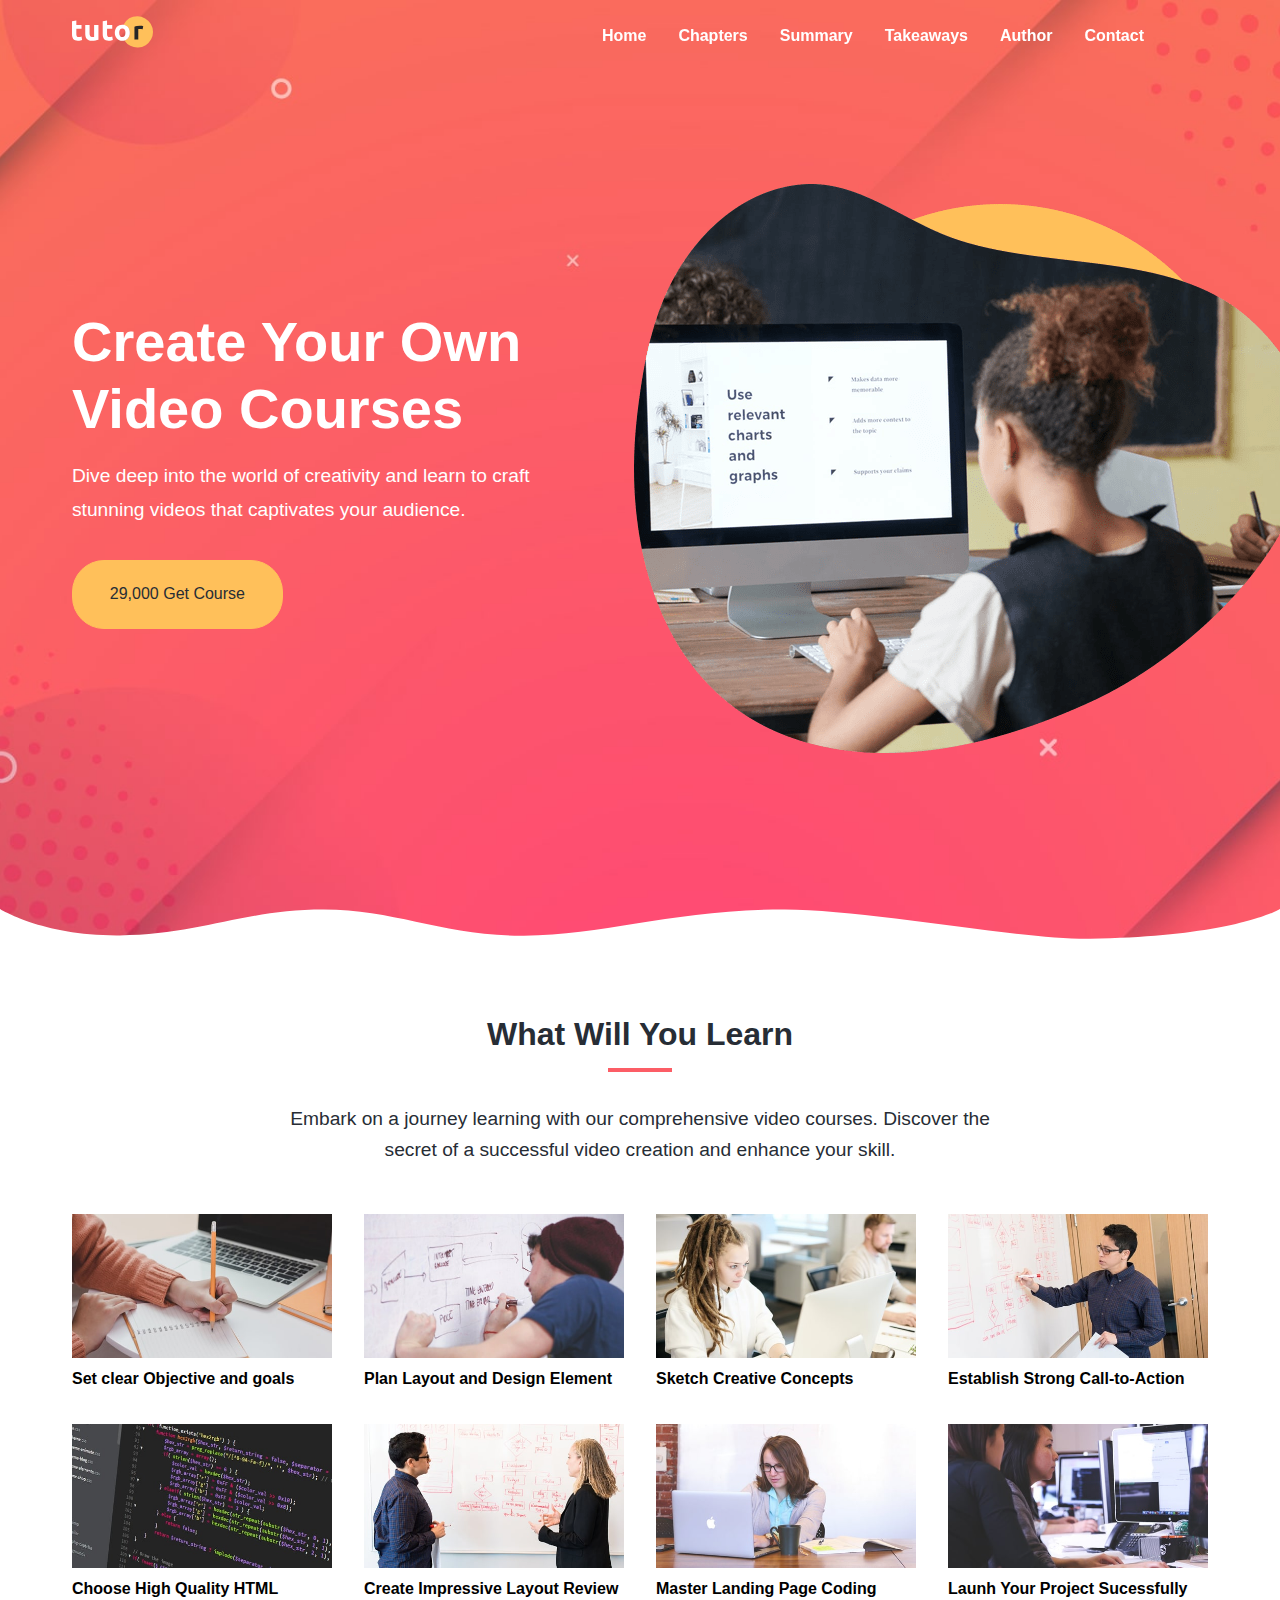
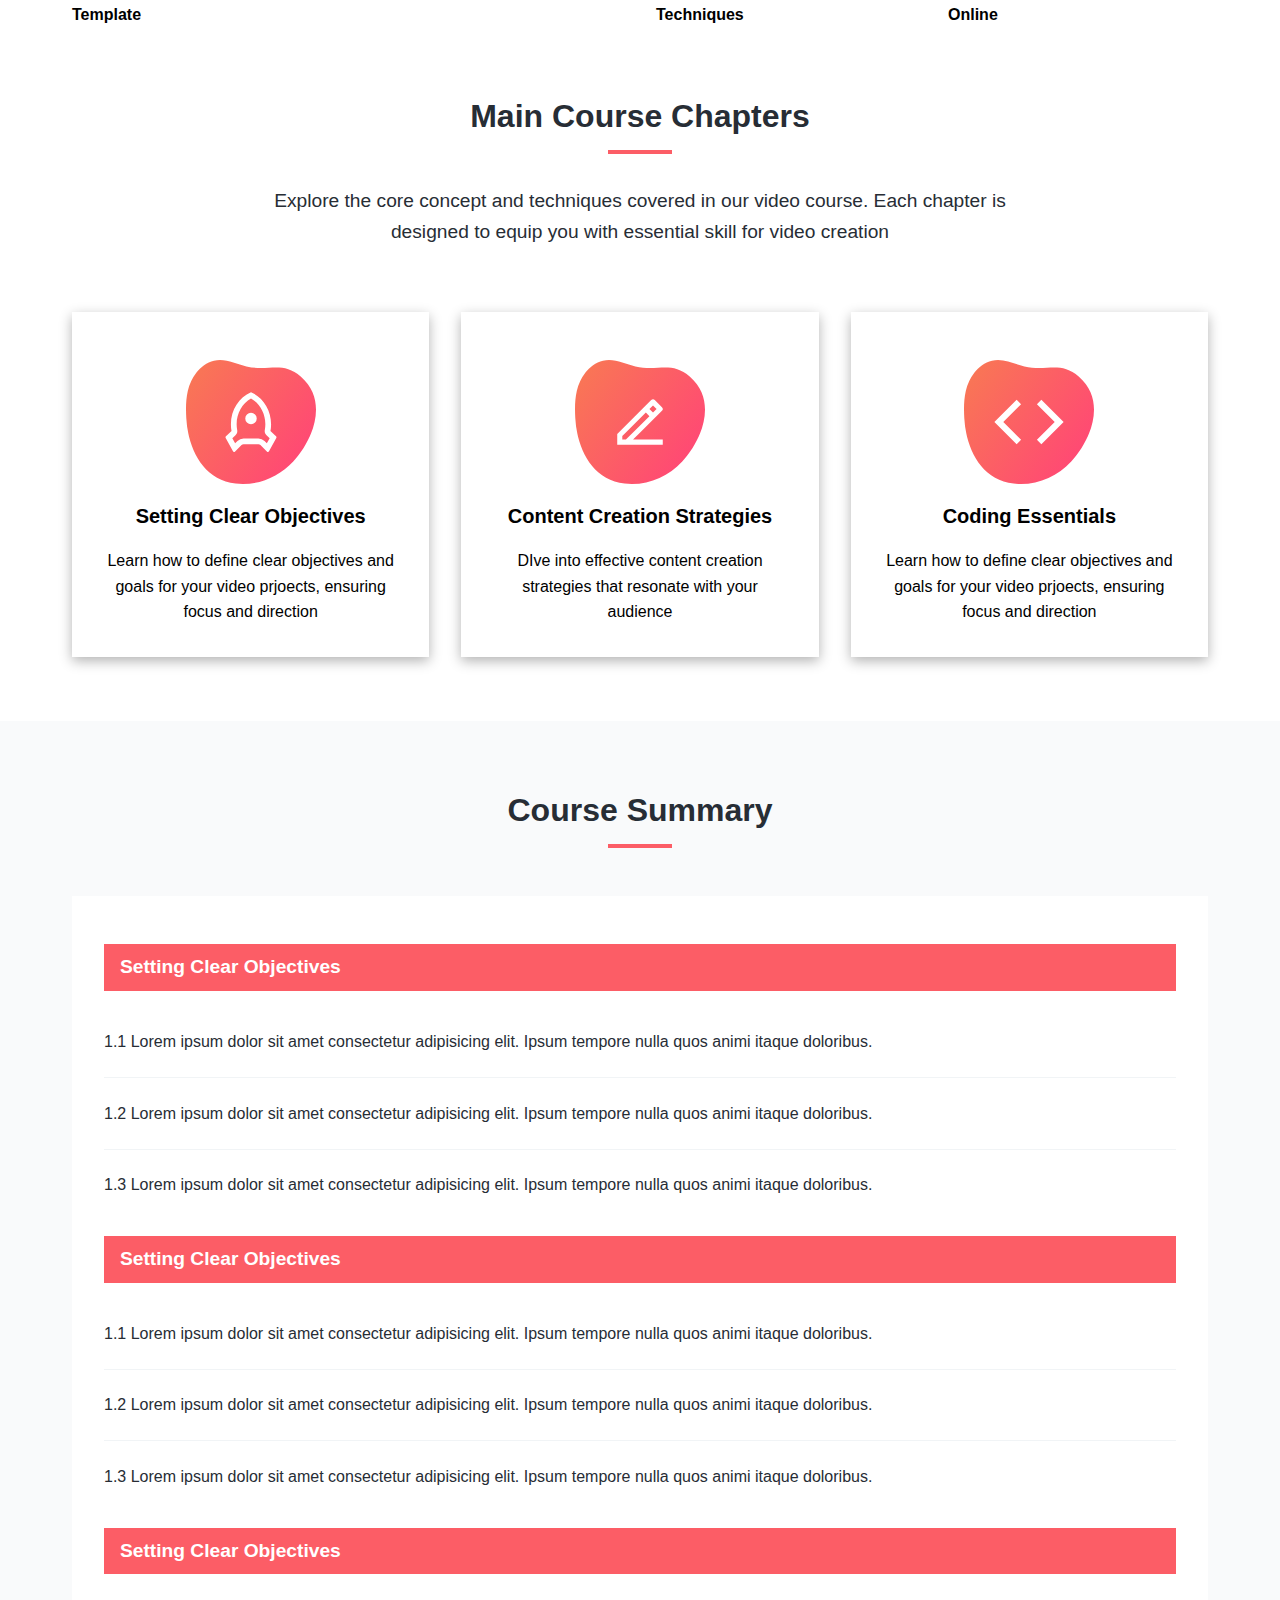
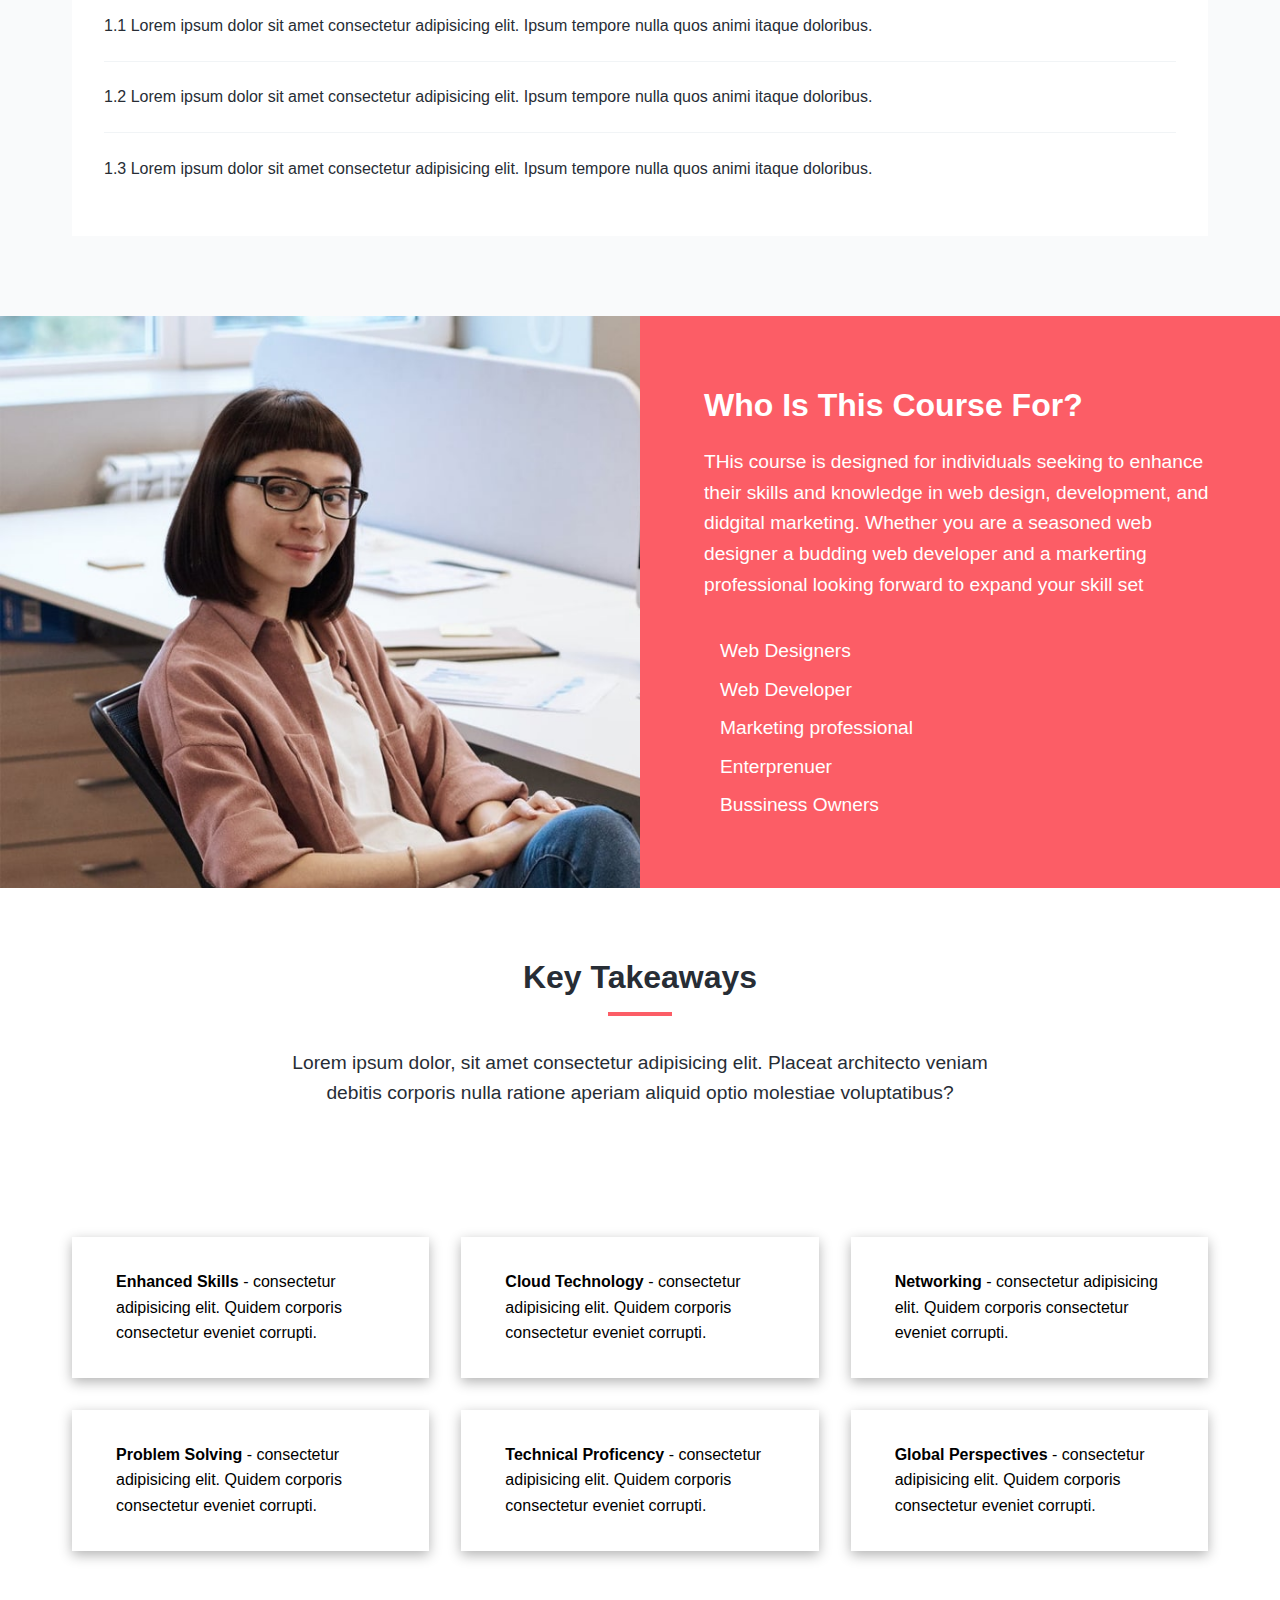
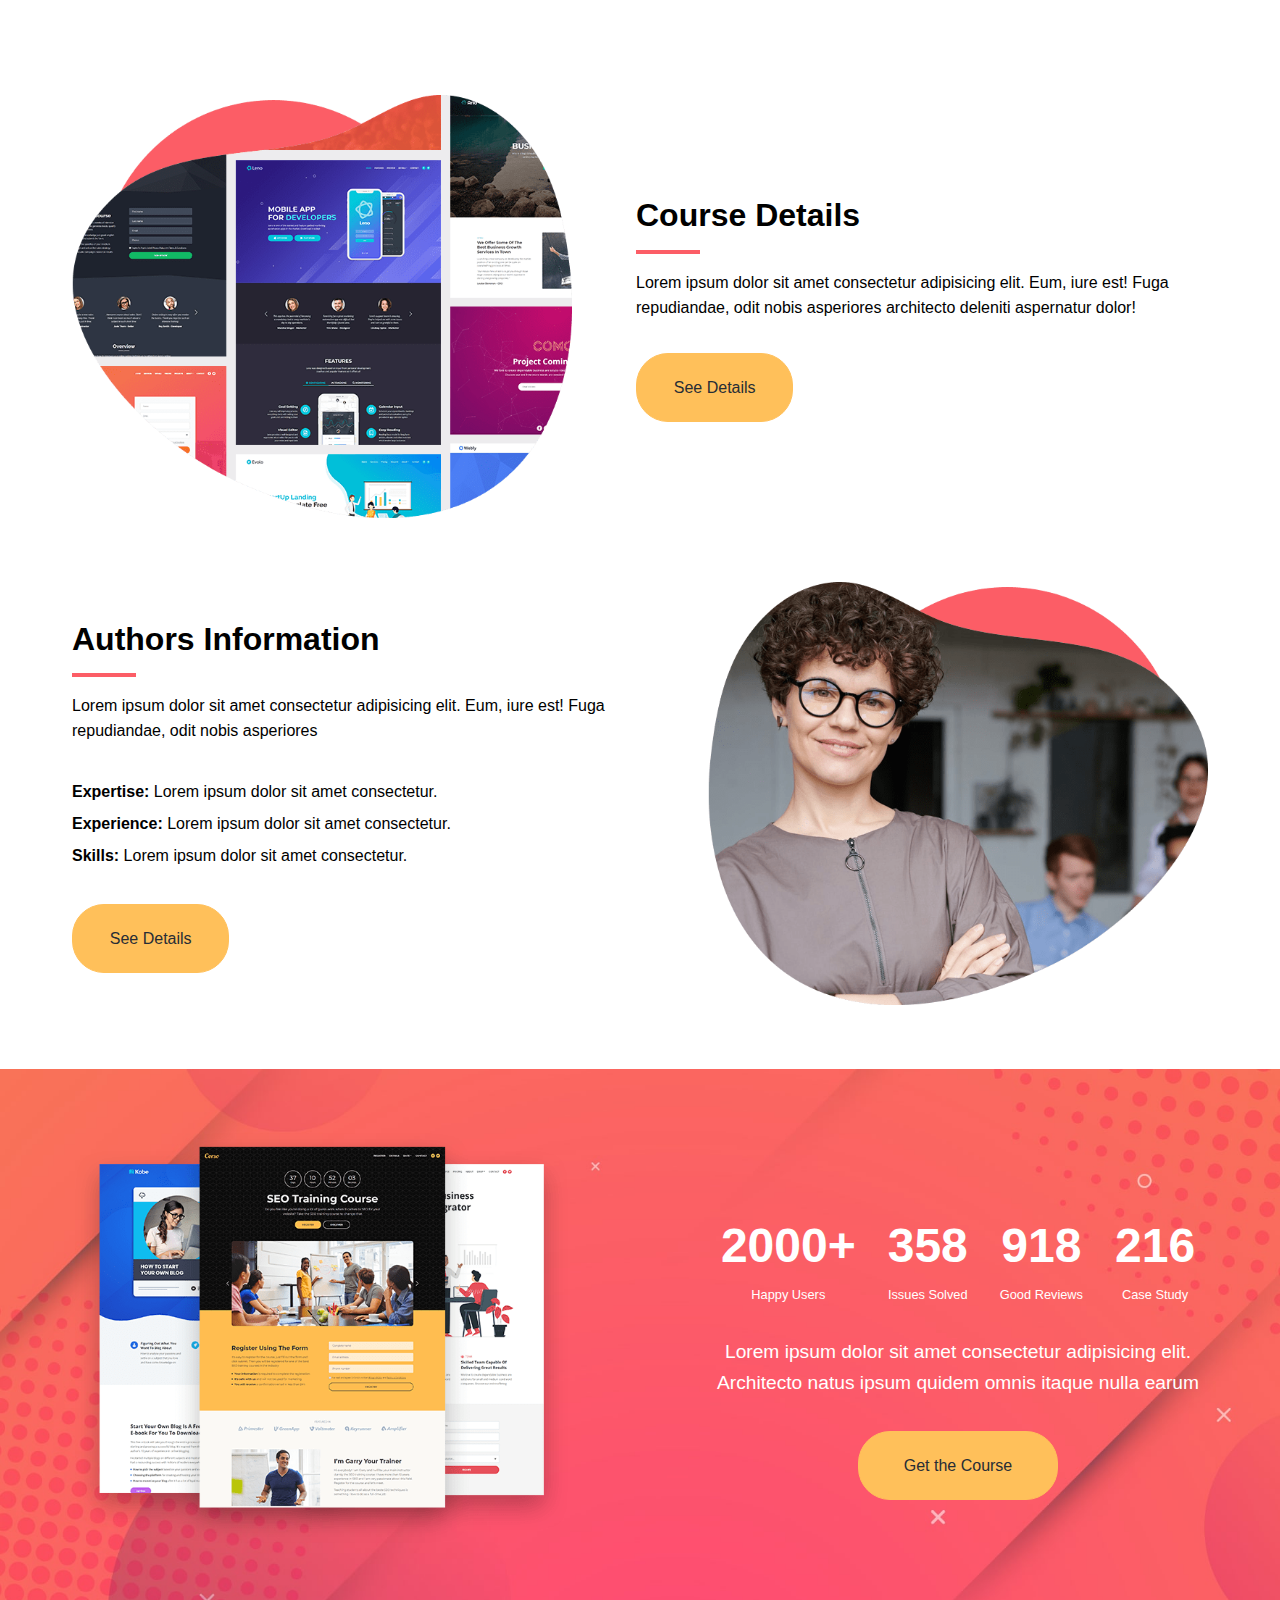
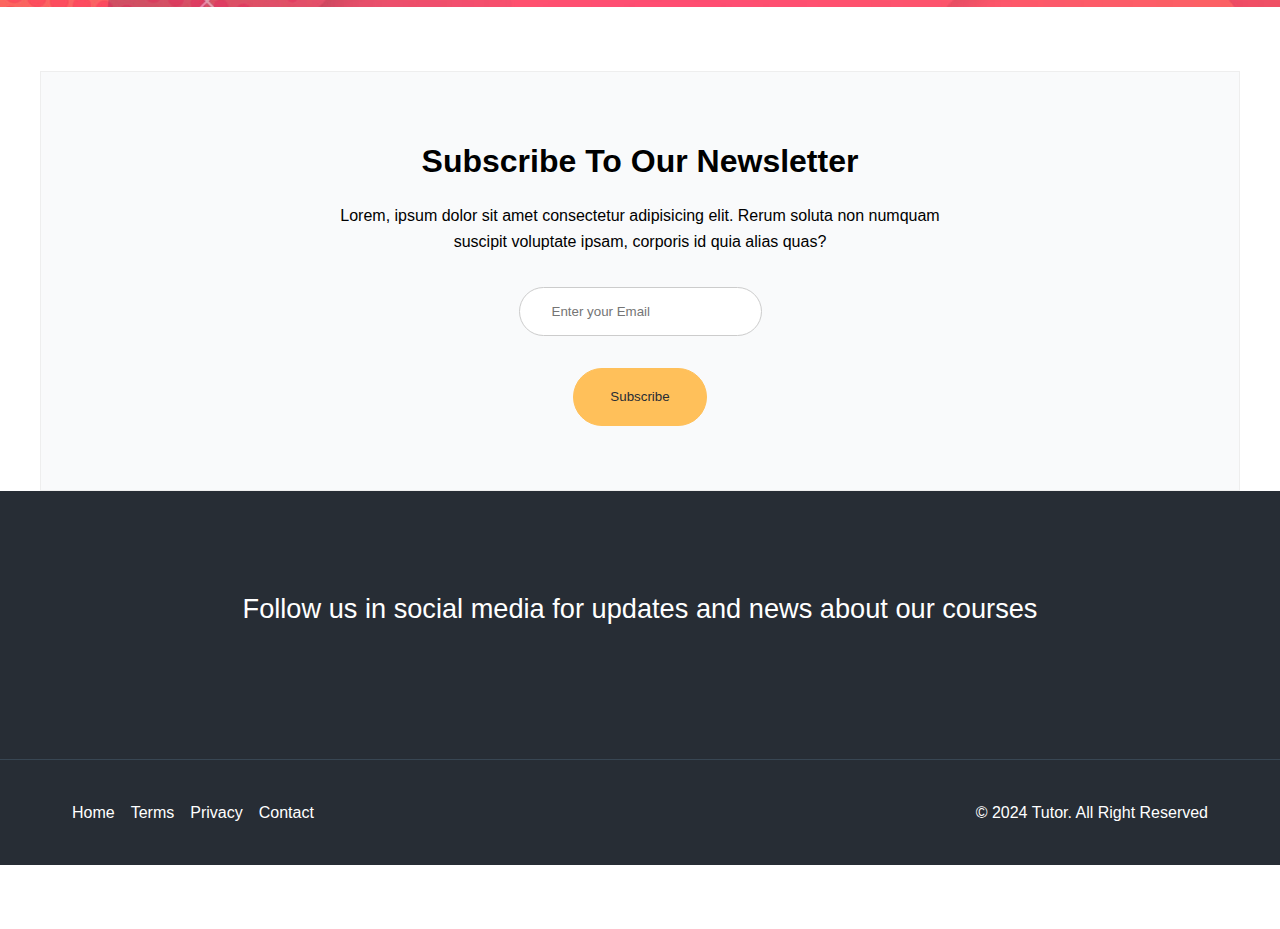
<file: index.html>
<!DOCTYPE html>
<html lang="en">
<head>
    <meta charset="UTF-8">
    <meta name="viewport" content="width=device-width, initial-scale=1.0">

    <link rel="preconnect" href="https://fonts.googleapis.com">
    <link rel="preconnect" href="https://fonts.gstatic.com" crossorigin>
    <link href="https://fonts.googleapis.com/css2?family=Open+Sans:ital,wght@0,300..800;1,300..800&display=swap" rel="stylesheet">

    <link rel="stylesheet" href="https://cdnjs.cloudflare.com/ajax/libs/font-awesome/6.5.1/css/all.min.css" integrity="sha512-DTOQO9RWCH3ppGqcWaEA1BIZOC6xxalwEsw9c2QQeAIftl+Vegovlnee1c9QX4TctnWMn13TZye+giMm8e2LwA==" crossorigin="anonymous" referrerpoliy="no-referrer" />

    <link rel="stylesheet" href="./CSS/style.css">
    <link rel="icon" href="./images/favicon.png">
    <title>Welcome To Tutor</title>
</head>
<body>

    <nav class="navbar" role="Navigation" aria-label="Main Navigation">
        <div class="navbar-flex container">
       <a href="/" aria-label="Logo Home Link"><img src="./images/logo.svg" alt="logo"></a>
        
          <div class="main-menu-items">
              <ul class="main-menu-list">
                  <li><a href="/">Home</a></li>
                  <li><a href="#chapters">Chapters</a></li>
                  <li><a href="#summary">Summary</a></li>
                  <li><a href="#takeaways">Takeaways</a></li>
                  <li><a href="#author">Author</a></li>
                  <li><a href="./contact.html">Contact</a></li>
                  <!-- Icons -->
                   <li><a href="facebook.com" target="_blank" aria-label="Follow Us On facebook">
                      <i class="fa-brands fa-facebook"></i>
                   </a></li>
                   <li><a href="twitter.com" target="_blank" aria-label="Follow Us On twiiter">
                      <i class="fa-brands fa-twitter"></i>
                   </a></li>
              </ul>
          </div>
  
          <!-- Mobile-menu -->
           <div class="mobile-menu">
              <!-- Hamburger button -->
               <div class="mobile-menu-toggle" role="button" aria-expanded="false" aria-controls="main-menu-items" aria-label="open mobile menu" tabindex="0">
                  <i class="fas fa-bars fa-2x"></i>
               </div>
               <div id="mobile-menu-items" class="mobile-menu-items">
                  <ul class="mobile-menu-list">
                      <li><a href="/">Home</a></li>
                      <li><a href="#chapters">Chapters</a></li>
                      <li><a href="#summary">Summary</a></li>
                      <li><a href="#takeaways">Takeaways</a></li>
                      <li><a href="#author">Author</a></li>
                      <li><a href="./contact.html">Contact</a></li>
                      <!-- Icons -->
                      <li><a href="facebook.com" target="_blank" aria-label="Follow Us On facebook">
                          <i class="fa-brands fa-facebook"></i>
                       </a></li>
                       <li><a href="twitter.com" target="_blank" aria-label="Follow Us On twiiter">
                          <i class="fa-brands fa-twitter"></i>
                       </a></li>
                  </ul>
              </div>
           </div>
        </div>
      </nav>
  
        
        <!-- Hero -->
         <header class="hero">
            <div class="container hero-flex">
                <div class="hero-content">
                    <h1>Create Your Own Video Courses</h1>
                    <p>
                        Dive deep into the world of creativity and learn to craft stunning videos that captivates
                        your audience.</p>
                        <a href="#" class="btn"> 29,000 Get Course</a>
                    </div>
                <img src="./images/header-course.png" alt="Hero">
            </div>
            <svg
            class="frame-decoration"
            data-name="Layer 2"
            xmlns="http://www.w3.org/2000/svg"
            preserveAspectRatio="none"
            viewBox="0 0 1920 192.275"
          >
            <defs>
              <style>
                .cls-1 {
                  fill: #ffffff;
                }
              </style>
            </defs>
            <title>frame-decoration</title>
            <path
              class="cls-1"
              d="M0,158.755s63.9,52.163,179.472,50.736c121.494-1.5,185.839-49.738,305.984-49.733,109.21,0,181.491,51.733,300.537,50.233,123.941-1.562,225.214-50.126,390.43-50.374,123.821-.185,353.982,58.374,458.976,56.373,217.907-4.153,284.6-57.236,284.6-57.236V351.03H0V158.755Z"
              transform="translate(0 -158.755)"
            />
          </svg>
         </header>

         <!-- Learn Section -->
          <section class="learn">
            <div class="container">
                <div class="section-header">
                    <h2>What Will You Learn</h2>
                    <div class="heading-border"></div>
                    <p>
                        Embark on a journey learning with our comprehensive video courses. 
                         Discover the secret of a successful video creation and enhance your skill.
                    </p>
                </div>

                <div class="topics">
                    <div class="topic">
                        <div class="topic-image">
                            <img src="./images/description-1.jpg" alt="topic">
                        </div>
                        <div class="topic-text">
                            <h3>Set clear Objective and goals</h3>
                        </div>
                    </div>

                    <div class="topic">
                        <div class="topic-image">
                            <img src="./images/description-2.jpg" alt="topic">
                        </div>
                        <div class="topic-text">
                            <h3>Plan Layout and Design Element</h3>
                        </div>
                    </div>

                    <div class="topic">
                        <div class="topic-image">
                            <img src="./images/description-3.jpg" alt="topic">
                        </div>
                        <div class="topic-text">
                            <h3>Sketch Creative Concepts</h3>
                        </div>
                    </div>

                    <div class="topic">
                        <div class="topic-image">
                            <img src="./images/description-4.jpg" alt="topic">
                        </div>
                        <div class="topic-text">
                            <h3>Establish Strong Call-to-Action</h3>
                        </div>
                    </div>

                    <div class="topic">
                        <div class="topic-image">
                            <img src="./images/description-5.jpg" alt="topic">
                        </div>
                        <div class="topic-text">
                            <h3> Choose High Quality HTML Template </h3>
                        </div>
                    </div>

                    <div class="topic">
                        <div class="topic-image">
                            <img src="./images/description-6.jpg" alt="topic">
                        </div>
                        <div class="topic-text">
                            <h3>Create Impressive Layout Review</h3>
                        </div>
                    </div>
                    <div class="topic">
                        <div class="topic-image">
                            <img src="./images/description-7.jpg" alt="topic">
                        </div>
                        <div class="topic-text">
                            <h3>Master Landing Page Coding Techniques</h3>
                        </div>
                    </div>
                    <div class="topic">
                        <div class="topic-image">
                            <img src="./images/description-8.jpg" alt="topic">
                        </div>
                        <div class="topic-text">
                            <h3>Launh Your Project Sucessfully Online</h3>
                        </div>
                    </div>
                </div>
            </div>
          </section>

          <!-- Course Chpater Section -->
           <section class="chapters section" id="chapters">
            <div class="container">
                <div class="section-header">
                    <h2>Main Course Chapters</h2>
                    <div class="heading-border"></div>
                    <p>Explore the core concept and techniques covered in our video course. Each chapter is designed to equip you with essential skill for video creation</p>
                </div>
                <div class="chapter-cards">
                    <div class="card">
                        <img src="images/chapters-icon-1.svg" alt= " Chapter 1">
                        <h3>Setting Clear Objectives</h3>
                        <p>
                            Learn how to define clear objectives and goals for your video prjoects, ensuring focus and direction
                        </p>
                    </div>
                    <div class="card">
                        <img src="images/chapters-icon-2.svg" alt= " Chapter 2">
                        <h3>Content Creation Strategies</h3>
                        <p>
                           DIve into effective content creation strategies that resonate with your audience
                        </p>
                    </div>
                    <div class="card">
                        <img src="images/chapters-icon-3.svg" alt= " Chapter 3">
                        <h3>Coding Essentials</h3>
                        <p>
                            Learn how to define clear objectives and goals for your video prjoects, ensuring focus and direction
                        </p>
                    </div>
                </div>
            </div>
           </sectio> 

           <!-- Course Summary -->

           <section class="summary" id="summary">
            <div class="container">
                <div class="section-header">
                    <h2>Course Summary</h2>
                    <div class="heading-border"></div>
                    </div>
                    <div class="section-lists">
                        <div class="list">
                            <div class="list-header"> Setting Clear Objectives</div>
                            <div class="list-item">1.1 Lorem ipsum dolor sit amet consectetur adipisicing elit. Ipsum tempore nulla quos animi itaque doloribus.</div>
                            <div class="list-item">1.2 Lorem ipsum dolor sit amet consectetur adipisicing elit. Ipsum tempore nulla quos animi itaque doloribus.</div>
                            <div class="list-item">1.3 Lorem ipsum dolor sit amet consectetur adipisicing elit. Ipsum tempore nulla quos animi itaque doloribus.</div>
                        </div>
                        <div class="list">
                            <div class="list-header"> Setting Clear Objectives</div>
                            <div class="list-item">1.1 Lorem ipsum dolor sit amet consectetur adipisicing elit. Ipsum tempore nulla quos animi itaque doloribus.</div>
                            <div class="list-item">1.2 Lorem ipsum dolor sit amet consectetur adipisicing elit. Ipsum tempore nulla quos animi itaque doloribus.</div>
                            <div class="list-item">1.3 Lorem ipsum dolor sit amet consectetur adipisicing elit. Ipsum tempore nulla quos animi itaque doloribus.</div>
                        </div>
                        <div class="list">
                            <div class="list-header"> Setting Clear Objectives</div>
                            <div class="list-item">1.1 Lorem ipsum dolor sit amet consectetur adipisicing elit. Ipsum tempore nulla quos animi itaque doloribus.</div>
                            <div class="list-item">1.2 Lorem ipsum dolor sit amet consectetur adipisicing elit. Ipsum tempore nulla quos animi itaque doloribus.</div>
                            <div class="list-item">1.3 Lorem ipsum dolor sit amet consectetur adipisicing elit. Ipsum tempore nulla quos animi itaque doloribus.</div>
                        </div>
                    </div>
                </div>
            </div>
           </section>


           <section class="info" id="info">
            <div class="info-container">
                <div class="info-left">

                </div>

                <div class="info-content">
                    <h2>Who Is This Course For?</h2>
                    <p>
                        THis course is designed for individuals seeking to enhance their skills and knowledge in web design, development, and didgital marketing. Whether you are a seasoned web designer a budding web developer and a markerting professional looking forward to expand your skill set
                    </p>
                    <ul>
                        <li><i class="fas fa-check"></i>Web Designers</li>
                        <li><i class="fas fa-check"></i>Web Developer</li>
                        <li><i class="fas fa-check"></i>Marketing professional</li>
                        <li><i class="fas fa-check"></i>Enterprenuer</li>
                        <li><i class="fas fa-check"></i>Bussiness Owners</li>
                    </ul>
                </div>
            </div>
           </section>

           <!-- Takeaways -->
            <section class="takeaway section" id="takeaways">
                <div class="container">
                    <div class="section-header">
                        <h2>Key Takeaways</h2>
                        <div class="heading-border"></div>
                        <p>Lorem ipsum dolor, sit amet consectetur adipisicing elit. Placeat architecto veniam debitis corporis nulla ratione aperiam aliquid optio molestiae voluptatibus?</p>
                    </div>
                    <div class="takeaway-cards">
                        <div class="card">
                            <i class="fas fa-rocket fa-3x text-primary"></i>
                            <p><strong> Enhanced Skills</strong> - consectetur adipisicing elit. Quidem corporis consectetur eveniet corrupti.</p>
                        </div>
                        <div class="card">
                            <i class="fas fa-cloud fa-3x text-primary"></i>
                            <p><strong> Cloud Technology</strong> - consectetur adipisicing elit. Quidem corporis consectetur eveniet corrupti.</p>
                        </div>
                        <div class="card">
                            <i class="fas fa-user fa-3x text-primary"></i>
                            <p> <strong> Networking</strong> - consectetur adipisicing elit. Quidem corporis consectetur eveniet corrupti.</p>
                        </div>
                        <div class="card">
                            <i class="fas fa-cog fa-3x text-primary"></i>
                            <p><strong> Problem Solving</strong> - consectetur adipisicing elit. Quidem corporis consectetur eveniet corrupti.</p>
                        </div>
                        <div class="card">
                            <i class="fas fa-server fa-3x text-primary"></i>
                            <p><strong> Technical Proficency</strong> - consectetur adipisicing elit. Quidem corporis consectetur eveniet corrupti.</p>
                        </div>
                        <div class="card">
                            <i class="fas fa-globe fa-3x text-primary"></i>
                            <p><strong> Global Perspectives</strong> - consectetur adipisicing elit. Quidem corporis consectetur eveniet corrupti.</p>
                        </div>
                    </div>

                </div>
            </section>

            <!-- course details  -->
             <section class="details section" id="details">
                <div class="container details-flex">
                    <img src="./images/details.png" alt="details">
                    <div class="details-content">
                        <h2>Course Details</h2>
                        <div class="heading-border"></div>
                        <p>Lorem ipsum dolor sit amet consectetur adipisicing elit. Eum, iure est! Fuga repudiandae, odit nobis asperiores architecto deleniti aspernatur dolor!</p>
                        <a href="#" class="btn">See Details</a>
                    </div>
                </div>
             </section>

            <!-- Authors Info  -->
             <section class="details section" id="author">
                <div class="container details-flex">
                    <img src="./images/author.png" alt="details">
                    <div class="details-content">
                        <h2>Authors Information</h2>
                        <div class="heading-border"></div>
                        <p>Lorem ipsum dolor sit amet consectetur adipisicing elit. Eum, iure est! Fuga repudiandae, odit nobis asperiores </p>
                        <ul>
                            <li><i class="fas fa-chevron-circle-right text-primary"></i> <strong>Expertise:</strong> Lorem ipsum dolor sit amet consectetur.</li>
                            <li><i class="fas fa-chevron-circle-right text-primary"></i> <strong>Experience:</strong> Lorem ipsum dolor sit amet consectetur.</li>
                            <li><i class="fas fa-chevron-circle-right text-primary"></i> <strong>Skills:</strong> Lorem ipsum dolor sit amet consectetur.</li>
                        </ul>
                        <a href="#" class="btn">See Details</a>
                    </div>
                </div>
             </section>

             <!-- Stats -->
              <section class="stats section" id="stats">
                <div class="container stats-flex">
                    <img src="./images/stats.png" alt="stats">
                    <div class="stats-content">
                        <div class="stats-numbers">
                            <div>
                                <h3 aria-labelledby="stats-happy-users">2000+</h3>
                                <p id="stats-happy-users">Happy Users</p>
                            </div>

                            <div>
                                <h3 aria-labelledby="stats-issues-solved">358</h3>
                                <p id="stats-issues-solved">Issues Solved</p>
                            </div>

                            <div>
                                <h3 aria-labelledby="stats-good-review">918</h3>
                                <p id="stats-good-review">Good Reviews</p>
                            </div>

                            <div>
                                <h3 aria-labelledby="stats-case-study">216</h3>
                                <p id="stats-case-study">Case Study</p>
                            </div>
                        </div>

                        <p class="stats-text">
                            Lorem ipsum dolor sit amet consectetur adipisicing elit. Architecto natus ipsum quidem omnis itaque nulla earum 
                        </p>
                        <a href="#" class="btn"> Get the Course</a>
                    </div>
                </div>
              </section>

              <!-- Newsletter -->
               <section class="newsletter section" id="section">
                <div class="container news-flex">
                    <h2>Subscribe To Our Newsletter</h2>
                    <p>Lorem, ipsum dolor sit amet consectetur adipisicing elit. Rerum soluta non numquam suscipit voluptate ipsam, corporis id quia alias quas?</p>
                

                <form >
                    <input type="email" name="email" id="email" placeholder="Enter your Email">
                </form>
                <button type="submit" class="btn">Subscribe</button>
                </div>
               </section>


               <!-- Socials -->
                <section class="social sction">
                    <div class="container social-flex">
                        <p>Follow us in social media for updates and news about our courses</p>
                        <div class="social-icons">
                            <a href="https://facebook.com" target="_blank" aria-label="Follow Us On facebook"><i class="fab fa-facebook fa-2x"></i></a>
                            <a href="https://twitter.com" target="_blank" aria-label="Follow Us On Twitter"><i class="fab fa-twitter fa-2x"></i></a>
                            <a href="https://Instagram.com" target="_blank" aria-label="Follow Us On Instagram"><i class="fab fa-instagram fa-2x"></i></a>
                            <a href="https://linkedin.com" target="_blank" aria-label="Follow Us On linkedin"><i class="fab fa-linkedin fa-2x"></i></a>
                            <a href="https://youtube.com" target="_blank" aria-label="Follow Us On youtube"><i class="fab fa-youtube fa-2x"></i></a>
                            <a href="https://pinterest.com" target="_blank" aria-label="Follow Us On Pinterest"><i class="fab fa-pinterest fa-2x"></i></a>
                        </div>
                    </div>
                </section>


                

                <footer class="footer">
                    <div class="container footer-flex">
                        <ul class="footer-links">
                            <li><a href="#"> Home</a></li>
                            <li><a href="#"> Terms</a></li>
                            <li><a href="#"> Privacy</a></li>
                            <li><a href="./contact.html"> Contact</a></li>
                        </ul>
                        <p>&copy; 2024 Tutor. All Right Reserved</p>
                    </div>
                </footer>

            <script src="./js/Script.js"></script>
</body>
</html>
</file>
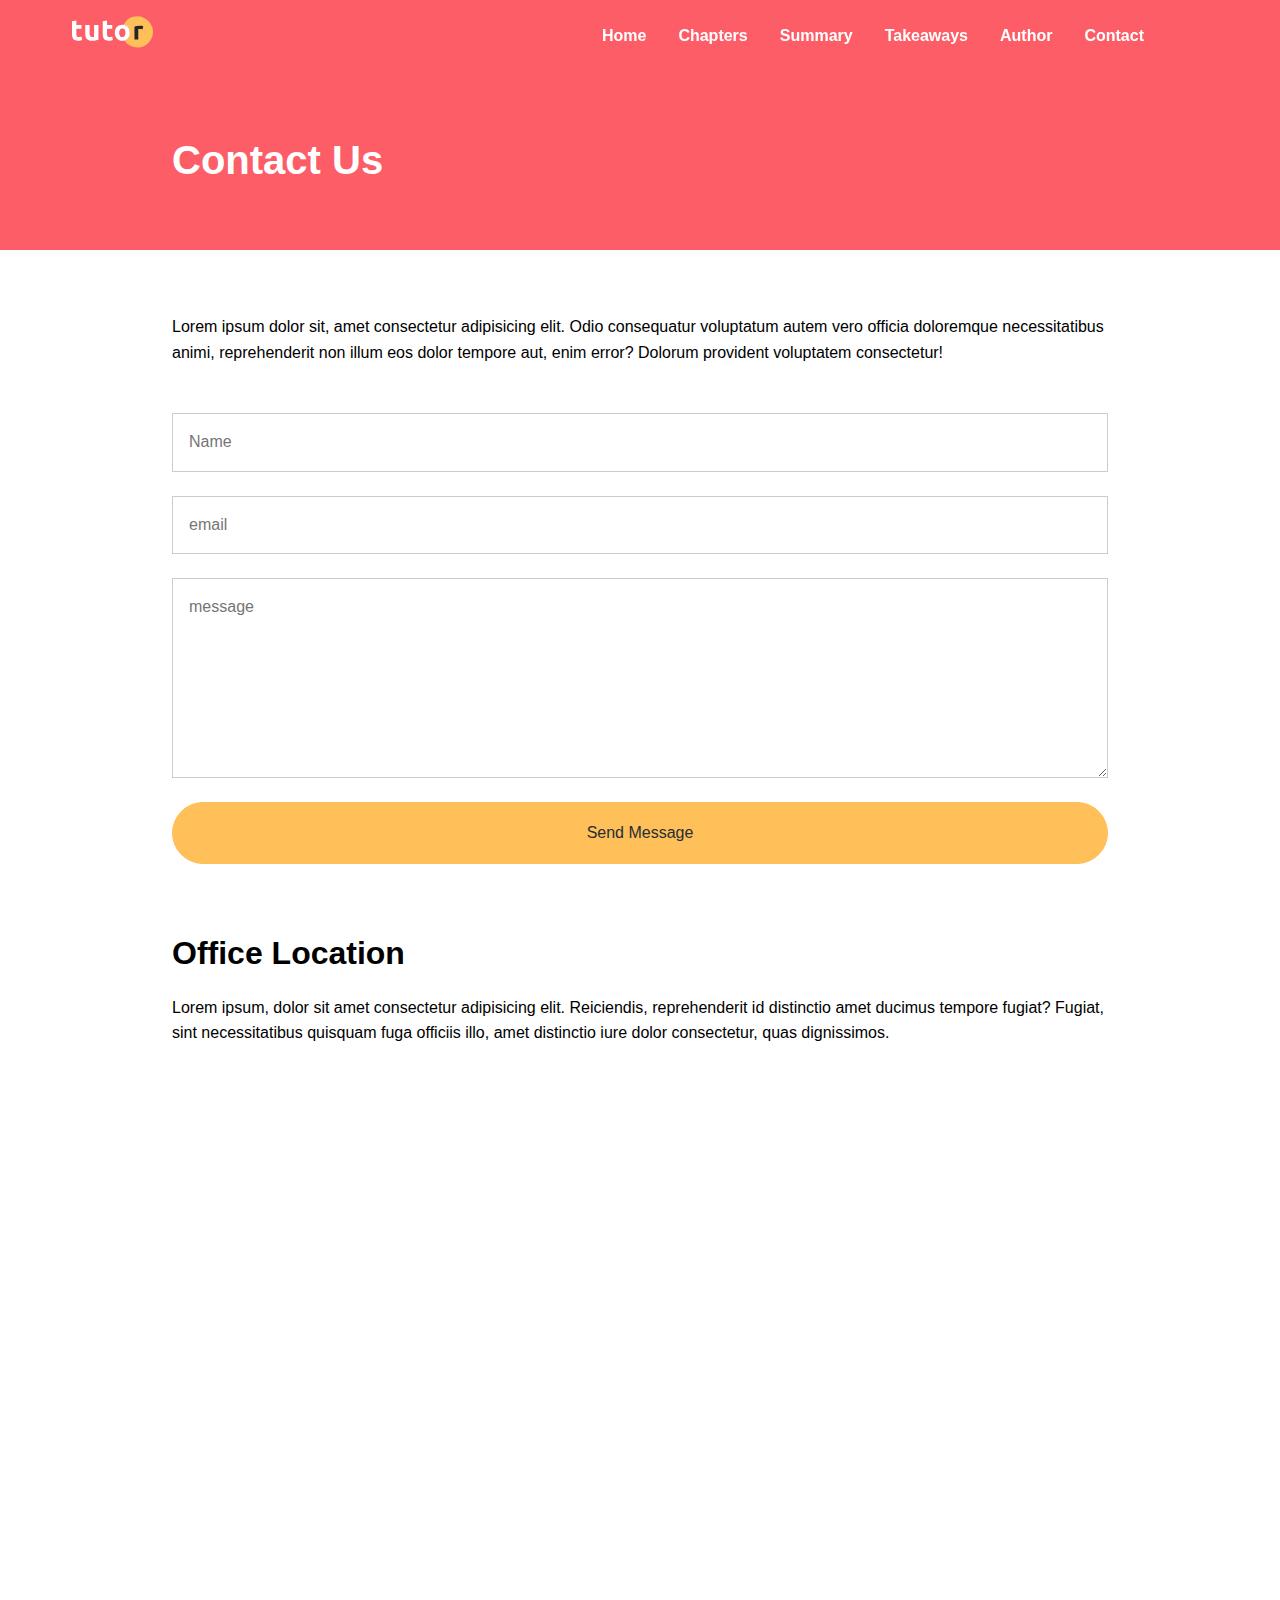
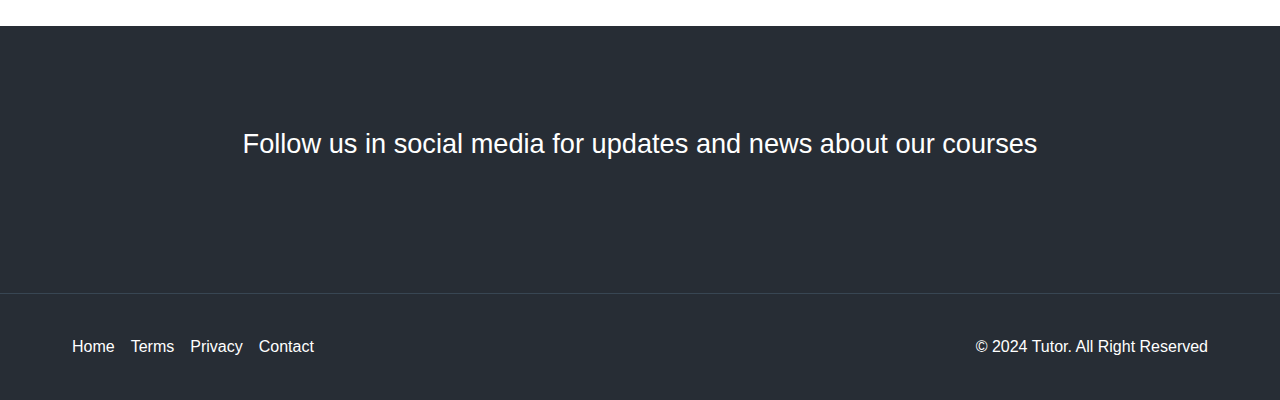
<file: contact.html>
<!DOCTYPE html>
<html lang="en">
<head>
    <meta charset="UTF-8">
    <meta name="viewport" content="width=device-width, initial-scale=1.0">

    <link rel="preconnect" href="https://fonts.googleapis.com">
    <link rel="preconnect" href="https://fonts.gstatic.com" crossorigin>
    <link href="https://fonts.googleapis.com/css2?family=Open+Sans:ital,wght@0,300..800;1,300..800&display=swap" rel="stylesheet">

    <link rel="stylesheet" href="https://cdnjs.cloudflare.com/ajax/libs/font-awesome/6.5.1/css/all.min.css" integrity="sha512-DTOQO9RWCH3ppGqcWaEA1BIZOC6xxalwEsw9c2QQeAIftl+Vegovlnee1c9QX4TctnWMn13TZye+giMm8e2LwA==" crossorigin="anonymous" referrerpoliy="no-referrer" />

    <link rel="stylesheet" href="./CSS/style.css">
    <link rel="icon" href="./images/favicon.png">
    <title>Welcome To Tutor</title>
</head>
<body>

    <nav class="navbar" role="Navigation" aria-label="Main Navigation">
      <div class="navbar-flex container">
     <a href="/" aria-label="Logo Home Link"><img src="./images/logo.svg" alt="logo"></a>
      
        <div class="main-menu-items">
            <ul class="main-menu-list">
                <li><a href="/">Home</a></li>
                <li><a href="#chapters">Chapters</a></li>
                <li><a href="#summary">Summary</a></li>
                <li><a href="#takeaways">Takeaways</a></li>
                <li><a href="#author">Author</a></li>
                <li><a href="./contact.html">Contact</a></li>
                <!-- Icons -->
                 <li><a href="facebook.com" target="_blank" aria-label="Follow Us On facebook">
                    <i class="fa-brands fa-facebook"></i>
                 </a></li>
                 <li><a href="twitter.com" target="_blank" aria-label="Follow Us On twiiter">
                    <i class="fa-brands fa-twitter"></i>
                 </a></li>
            </ul>
        </div>

        <!-- Mobile-menu -->
         <div class="mobile-menu">
            <!-- Hamburger button -->
             <div class="mobile-menu-toggle" role="button" aria-expanded="false" aria-controls="main-menu-items" aria-label="open mobile menu" tabindex="0">
                <i class="fas fa-bars fa-2x"></i>
             </div>
             <div id="mobile-menu-items" class="mobile-menu-items">
                <ul class="mobile-menu-list">
                    <li><a href="/">Home</a></li>
                    <li><a href="#chapters">Chapters</a></li>
                    <li><a href="#summary">Summary</a></li>
                    <li><a href="#takeaways">Takeaways</a></li>
                    <li><a href="#author">Author</a></li>
                    <li><a href="./contact.html">Contact</a></li>
                    <!-- Icons -->
                    <li><a href="facebook.com" target="_blank" aria-label="Follow Us On facebook">
                        <i class="fa-brands fa-facebook"></i>
                     </a></li>
                     <li><a href="twitter.com" target="_blank" aria-label="Follow Us On twiiter">
                        <i class="fa-brands fa-twitter"></i>
                     </a></li>
                </ul>
            </div>
         </div>
      </div>
    </nav>

                <!-- Innwe Header -->
                 <header class="inner-header">
                    <div class="container-sm">
                        <h1>Contact Us</h1>
                    </div>
                 </header>


                 <section class="contact-form section">
                    <div class="container-sm">
                        <p>Lorem ipsum dolor sit, amet consectetur adipisicing elit. Odio consequatur voluptatum autem vero officia doloremque necessitatibus animi, reprehenderit non illum eos dolor tempore aut, enim error? Dolorum provident voluptatem consectetur!</p>


                        <form action="https://formspree.io/f/mqazvvry" method="POST">
                                <input type="text" name="name" id="name" placeholder="Name">
                                <input type="email" name="email" id="email" placeholder="email">
                                <textarea name="message" placeholder="message"></textarea>
                                <button class="btn" type="submit">Send Message</button>
                        </form>
                    </div>
                 </section>


                     <!-- location -->

                <section class="location section">
                    <div class="container-sm">
                        <h2>Office Location</h2>
                        <p>Lorem ipsum, dolor sit amet consectetur adipisicing elit. Reiciendis, reprehenderit id distinctio amet ducimus tempore fugiat? Fugiat, sint necessitatibus quisquam fuga officiis illo, amet distinctio iure dolor consectetur, quas dignissimos.</p>
                        <div class="map">
                            <iframe
                            src="https://www.google.com/maps/embed?pb=!1m18!1m12!1m3!1d1241.5303553091994!2d-0.14076024298621118!3d51.51210217963597!2m3!1f0!2f0!3f0!3m2!1i1024!2i768!4f13.1!3m3!1m2!1s0x487604d502268421%3A0x6a7d62889992f993!2sRegent+St%2C+Soho%2C+London+W1B+5TH%2C+UK!5e0!3m2!1sen!2sro!4v1476174541049"
                            allowfullscreen
                          ></iframe>
                        </div>
                    </div>
                </section>

      

               <!-- Socials -->
               <section class="social sction">
                <div class="container social-flex">
                    <p>Follow us in social media for updates and news about our courses</p>
                    <div class="social-icons">
                        <a href="https://facebook.com" target="_blank" aria-label="Follow Us On facebook"><i class="fab fa-facebook fa-2x"></i></a>
                        <a href="https://twitter.com" target="_blank" aria-label="Follow Us On Twitter"><i class="fab fa-twitter fa-2x"></i></a>
                        <a href="https://Instagram.com" target="_blank" aria-label="Follow Us On Instagram"><i class="fab fa-instagram fa-2x"></i></a>
                        <a href="https://linkedin.com" target="_blank" aria-label="Follow Us On linkedin"><i class="fab fa-linkedin fa-2x"></i></a>
                        <a href="https://youtube.com" target="_blank" aria-label="Follow Us On youtube"><i class="fab fa-youtube fa-2x"></i></a>
                        <a href="https://pinterest.com" target="_blank" aria-label="Follow Us On Pinterest"><i class="fab fa-pinterest fa-2x"></i></a>
                    </div>
                </div>
            </section>


            

                <footer class="footer">
                    <div class="container footer-flex">
                        <ul class="footer-links">
                            <li><a href="#"> Home</a></li>
                            <li><a href="#"> Terms</a></li>
                            <li><a href="#"> Privacy</a></li>
                            <li><a href="./contact.html"> Contact</a></li>
                        </ul>
                        <p>&copy; 2024 Tutor. All Right Reserved</p>
                    </div>

                </footer>

    <script src="./js/Script.js"></script>
</body>
</html>
</file>
<file: CSS/style.css>
*,
*::before,
*::after {
    margin: 0;
    padding: 0;
    box-sizing: border-box;
}

:root {
    --primary-color:#fc5d66;
    --secondary-color:#ffc05a;
    --light-color:#f9fafb;
    --dark-color:#272d35;
}

html,
body {
    font-family: 'OpenSans', sans-serif;
    scroll-behavior: smooth;
    line-height: 1.6;

}

a {
    text-decoration: none;
}

ul {
    list-style: none;
}

img {
    max-width: 100%;
}

/* Utilities */

.container {
    max-width: 1200px;
    margin: 0 auto;
    padding: 0 2rem;
}

.container-sm {
    max-width: 1000px;
    margin: 0 auto;
    padding: 0 2rem;
}

.btn {
    display: inline-block;
    padding: 1.3rem 2.3rem;
    border: 1px solid var(--secondary-color);
    border-radius: 32px;
    color:var(--dark-color) ;
    background-color: var(--secondary-color);
    cursor: pointer;
    transition: all .8s ease-in-out;
}

.section-header {
    max-width: 750px;
    margin: 0 auto;
    text-align: center;
    margin-bottom: 3rem;
}

.section-header h2 {
    font-size: 2rem;
    font-weight: 700;
    color: var(--dark-color);
    margin-bottom: 0.5rem;
}

.section-header p {
    font-size: 1.2rem;
    color: var(--dark-color);
}

.heading-border {
    width: 64px;
    height: 4px;
    background: var(--primary-color);
    margin: 0 auto 2rem;
}

.btn:hover {
    background:var(--primary-color) ;
    color: #fff;
    border-color: #fff;
}

/* text classes */
.text-primary {
    color: var(--primary-color);
}

.text-secondary {
    color: var(--secondary-color);
}

.section {
    margin: 4rem 0;
}

/* card */

.card {
    display: flex;
    flex-direction: column;
    align-items: center;
    justify-content: center;
    text-align: center;
    padding: 2rem 1.75rem;
    background: #fff;
    box-shadow: 0 4px 12px 0 rgba(0, 0, 0, 0.3);
}

/*  navbar  */

.navbar {
    background: transparent;
    color: #fff;
    padding: 1rem 2rem;
    position: fixed;
    top: 0;
    right: 0;
    left: 0;
    z-index: 1000;
    transition: background-color .3s ease-in-out;
}

.navbar.navbar-scroll {
    background-color: rgba(235, 77, 85, 0.9);
    backdrop-filter: blur(10px);
}

.navbar img {
    width: 81px;
    height: 32px;
}

.navbar-flex {
    display: flex;
    justify-content: space-between;
    align-items: center;
}

.navbar .main-menu-list {
    display: flex;
    align-items: center;
    gap: 2rem;
    font-weight: 600;
}

.navbar a{
    color: #fff;

    &:hover {
        color: var(--secondary-color);
    }
}

.navbar i {
    font-size: 1.5rem;
}


/* Mobile Menu  */

.mobile-menu {
    display: none;
}

.navbar .mobile-menu-toggle {
    cursor: pointer;
    color: #fff;
}

.navbar .mobile-menu-items {
    position: absolute;
    top: 100%;
    left: 0;
    width: 100%;
    background-color: rgba(0, 0, 0, 0.8);
    opacity: 0.95;
    padding: 3rem 2rem;
    text-align: center;
    box-shadow: 0 2px 5px rgba(0, 0, 0, 0.1);
    border-top: 1px solid rgba(255, 255, 255, 0.1);
    transform: translateX(100%);
    transition: transform .5s ease;
}

.navbar .mobile-menu-items.active {
    transform: translateX(0);
}

.navbar .mobile-menu-list {
    display: flex;
    flex-direction: column;
    gap: 2rem;
    font-size: 1.2rem;
}

.hero {
    background: #000 url(../images/header-background.jpg) center center/cover no-repeat; 
    padding: 11.5rem 2rem 8rem;
    color: #fff;
    overflow-x: hidden;
    position: relative;
}

.hero .hero-flex {
    display: flex;
    justify-content: space-between;
    align-items: center;
    gap: 6rem;
    padding-bottom: 8rem;
}

.hero h1 {
    font-size: 3.5rem;
    line-height: 1.2;
    font-weight: 700;
    margin-bottom: 1rem;

}

.hero p {
    font-size: 1.2rem;
    margin-bottom: 2rem;
    font-weight: 400;
    line-height: 1.8;
}
.hero img {
    width: 100%;
    margin-right: -100px;
}

.hero .frame-decoration {
    position: absolute;
    bottom: 0;
    left: 0;
    width: 100%;
    height: 100px;
}

/* Learn Topic */
.topics {
    display: grid;
    grid-template-columns: repeat(4, 1fr);
    gap: 2rem;
}

.topic h3 {
    font-size: 1rem;
    font-weight: 700;
    margin: .5s 0;
}

.topic img {
    transition: transform .5s ease-in-out;
}

.topic img:hover {
    transform: scale(1.1);

}

/* chapter card */

.chapter-cards {
    display: grid;
    grid-template-columns: repeat(3, 1fr);
    gap: 2rem;
    padding: 1rem 0 4rem;
}


.chapter-cards img {
    width: 130px;
    margin-top: 1rem;
}

.chapter-cards h3 {
    font-size: 1.25rem;
    font-weight: 700;
    margin: 1rem 0;
}


/* Summary */
.summary {
    background: var(--light-color);
    color: var(--dark-color);
    padding: 4rem 2rem 5rem;
}

.summary .section-lists {
    background: #fff;
    padding: 2rem;
}

.summary .list-header {
    background: var(--primary-color);
    color: #fff;
    padding: 0.5rem 1rem;
    font-size: 1.2rem;
    font-weight: 700;
    margin: 1rem 0;

}

.summary .list-item {
    padding: 1.4rem 0;
    border-bottom: 1px solid #f1f4f6;
}

.summary .list-item:last-child {
    border-bottom: none;
}

/* Info */
.info-container {
    background: url(../images/audience.jpg) top center/cover no-repeat;
    display: flex;

}

.info-content {
    background: var(--primary-color);
    color: #fff;
    flex: 1;
    padding: 4rem;
}

.info-content h2 {
    font-size: 2rem;
    margin-bottom: 1rem;
    font-weight: 700;
}

.info-content p {
    font-size: 1.2rem;
    margin-bottom: 2rem;
}

.info-content ul li {
    font-size: 1.2rem;
    line-height: 2;
}

.info-content i {
    margin: 0.5rem;
    color: var(--secondary-color);
}

.info-left {
    width: 50%;
}

/* Takeaways */

.takeaway-cards {
    display: grid;
    grid-template-columns: repeat(3, 1fr);
    gap: 2rem;
    padding: 5rem 0;
}

.takeaway-cards .card {
    flex-direction: row;
    text-align: left;
}

.takeaway-cards i {
    margin-right: 1rem;
}

/* Details */
.details .details-flex {
    display: flex;
    gap: 4rem;
    align-items: center;
    justify-content: center;
}

.details img {
    width: 100%;
    max-width: 500px;
}

.details h2 {
    font-size: 2rem;
    font-weight: 700;
    margin-bottom: .5rem;
}

.details .heading-border {
    margin: 0;
}

.details p {
    margin: 1rem 0 2rem;
}

/* author */

.details + .details  .details-flex{
    flex-direction: row-reverse;
}

.details ul {
    margin-bottom: 2rem;
}

.details ul li {
    line-height: 2;
}

.details i {
    margin-right: o.5rem;
}

/* stats */
.stats {
    background: #000 url(../images/stats-background.jpg) center center/cover no-repeat;
    color: #fff;
}
.stats-flex {
    display: flex;
    justify-content: space-between;
    align-items:center;
    text-align: center;
    padding: 4rem 2rem;
}

.stats img {
    width: 100%;
    max-width: 500px;
}

.stats-content {
    max-width: 500px;
}

.stats .stats-numbers {
    display: flex;
    gap: 2rem;
    margin: 2rem 0;
    align-items: center;
    justify-content: center;
    text-align: center;
    text-wrap: wrap;
}

.stats .stats-numbers h3 {
    font-size: 3rem;
    font-weight: 700;
}

.stats .stats-text {
    font-size: 1.2rem;
    margin-bottom: 2rem;
    text-align: center;
}

.stats .btn {
    display: block;
    margin: 0 auto;
    text-align: center;
    width: 200px;
}

.stats p {
    font-size: .8rem;
}


/* newsletter */
.newsletter {
    text-align: center;
    margin: 0 2rem;

    h2 {
        font-size: 2rem;
        font-weight: 700;
    }

    p {
        max-width: 600px;
    }

    input[type='email'] {
        padding: 1rem 2rem;
        border: 1px solid #ccc;
        width: 100%;
        border-radius: 32px;
        width: 100%;
        max-width: 400px;
        margin: 1rem 0;
    }

   

}

.news-flex {
    display: flex;
    gap: 1rem;
    padding: 4rem 2rem;
    flex-direction: column;
    justify-content: center;
    align-items: center;
    background: var(--light-color);
    border: 1px solid #eee;
}


/* Social */

.social {
    background: var(--dark-color);
    color: #fff;
    padding: 6rem 2rem;
    text-align: center;
    font-size: 1.7rem;
    margin-bottom: 0;

    p {
        margin-bottom: 2rem;
    }

}

.social a {
    color: #fff;

    &:hover {
        color: var(--secondary-color);
    }
}


.social .social-icons {
    display: flex;
    justify-content: center;
    gap: 1rem;
    margin-top: 2rem;
}


/* footer */
.footer {
    background: var(--dark-color);
    color: #fff;
    border-top: 1px solid #384653;
    padding: .5rem 2rem;

    a {
        color: #fff;

        &:hover {
            color: var(--secondary-color);
        }
    }

    ul {
        display: flex;
        justify-content: center;
        gap: 1rem;
        padding: 2rem 0;
    }
}


/* Contact Form */
.contact-form p {
    margin-bottom: 3rem;

}



.footer .footer-flex {
    display: flex;
    justify-content: space-between;
    align-items: center;
}

/* inner Header */
.inner-header {
    background: var(--primary-color);
    color: #fff;
    height: 250px;
    padding-top: 8rem;

    h1 {
        font-size: 2.5rem;
        font-weight: 700;
        margin-bottom: 1rem;
    }
}

/* contact Form  */
.contact-form p {
    margin-bottom: 3rem;
}

.contact-form input,
.contact-form textarea {
    font-family: inherit;
    font-size: medium;
    display: block;
    width: 100%;
    margin: 1.5rem 0;
    border: 1px solid #ccc;
    padding: 1.2rem 1rem;
}

.contact-form textarea {
    height: 200px;
}

.contact-form .btn {
    display: block;
    font-size: inherit;
    font-family: inherit;
    margin: 0 auto;
    width: 100%;
}

/* Location */
.location h2 {
    font-size: 2rem;
    font-weight: 700;
    margin-bottom: 1rem;
}

.location p{
    margin-bottom: 3rem;
}

.location .map {
    overflow: hidden;
    position: relative;
    height: 0;
    margin-bottom: 3rem;
    padding-bottom:50% ;
    border-radius: .25rem;
}

.location .map iframe {
    position: absolute;
    top: 0;
    left: 0;
    height: 100%;
    width: 100%;
    border: none;
}








/* Media Qureies */

@media(max-width:1200px) {
    
    .hero .hero-flex {
        gap: 2rem;
    }
    .hero img {
        max-width: 500px;
        margin-right: 0;
    }

    .hero h1 {
        font-size: 3rem;
    }

    .topics {
        grid-template-columns: repeat(3, 1fr);
    }



}

@media (max-width:992px) {
    .hero {
        text-align: center;
    }
    .hero .hero-flex {
        flex-direction: column;
        padding-bottom: 4rem;
    }

    .hero img {
        max-width: 600px;
        margin-top: 2rem;
    }

    .topics {
        grid-template-columns: repeat(3, 1fr);
    }

    .chapter-cards {
        grid-template-columns: 1fr;
    }

    .takeaway-cards {
        grid-template-columns: 1fr;
    }

    .details-flex,
    .details + .details  .details-flex,
    .stats .stats-flex {
        flex-direction: column;
        gap: 2rem;
    }

}

@media(max-width:768px) {
    .main-menu-items {
        display: none;
    }

   .navbar .mobile-menu {
        display: block;
    }

    .navbar .mobile-menu-toggle {
        display: block;
        padding: 10px;
    }

    .info-container {
        flex-direction: column;
    }

    .info-content {
        padding: 2rem;
    }

    .info-content h2 {
        font-size: 1.5rem;
    }

    .info-content p {
        font-size: 1rem;
    }

    .info-left {
        display: none;
    }

    .social .social-icons {
        flex-wrap: wrap;
    }

    .footer {
        padding: .5rem 1rem;

    }

    .footer-flex {
        flex-direction: column;
        text-align: center;
    }

    .social p{
        font-size: 1.2rem;
    }

    .social-icons {
        font-size: 2rem;
    }

    

}

@media(max-width:576px) {
    .hero {
        padding-right: 0.2rem;
        padding-left: .2rem;
    }
    .hero h1 {
        font-size: 2.5rem;
    }

    .hero img {
        max-width: 350px;
    }
    .topics {
        grid-template-columns: 1fr;
    }

    .summary .container {
        padding: 0;
    }

    .stats .stats-numbers {
        flex-direction: column;
    }

    .newsletter 
    {
     h2 {
        font-size: 1.5rem;
        }
    p {
        display: none;
      }
    }
}
</file>
